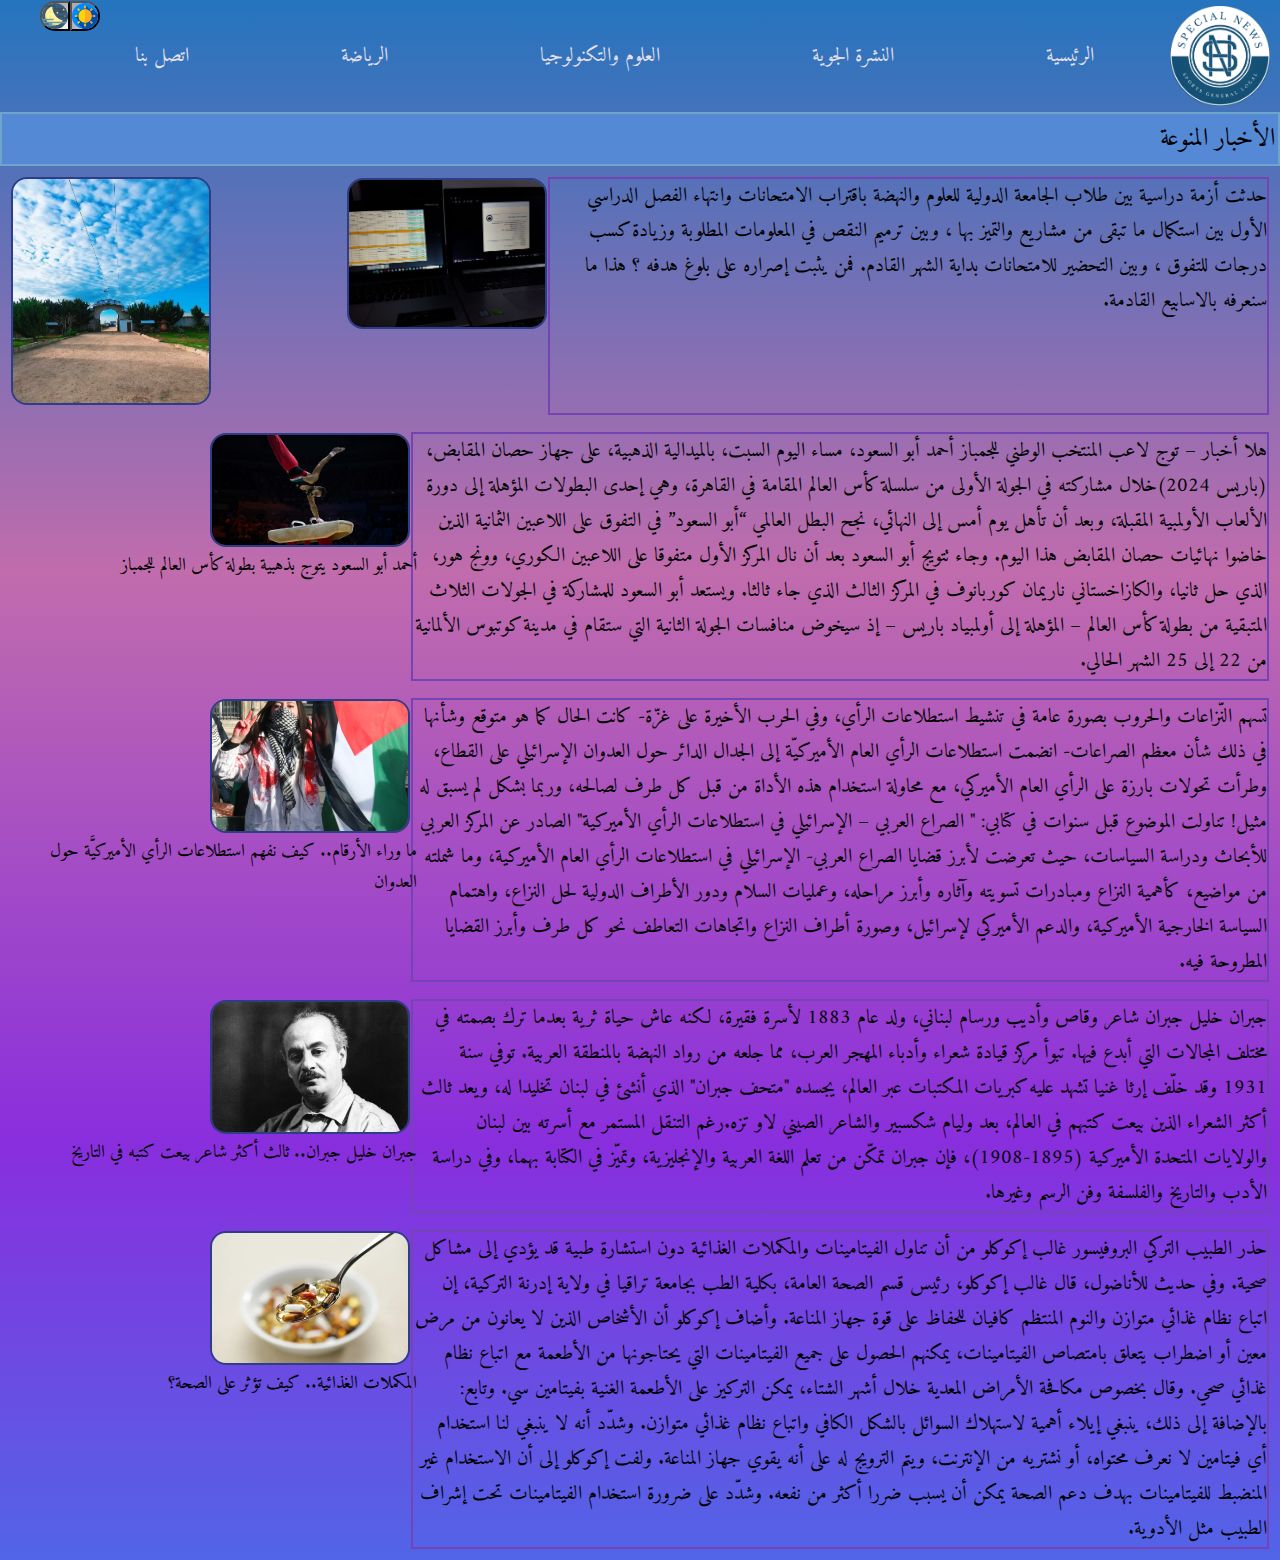
<file: index.html>
<!DOCTYPE html>
<html lang="ar" dir="rtl">
  <head>
    <meta charset="UTF-8" />
    <meta name="viewport" content="width=device-width, initial-scale=1.0" />
    <title>Document</title>
    <link rel="stylesheet" href="style.css" />
    <script src="sqr.js"></script>
  </head>
  <body>
    <button id="b2" onclick="enableDarkMode()">
      <img src="img/moon.svg" alt="" />
    </button>
    <button id="b1" onclick="disableDarkMode()">
      <img src="img/sun.svg" alt="" />
    </button>
    <header>
      <img src="img/aaa.png" alt="" id="header" />
      <ul class="mee active">
        <li class="m"><a href="index.html" class="link">الرئيسية</a></li>
        <li class="m"><a href="man2.html" class="link">النشرة الجوية</a></li>
        <li class="m">  <a href="man3.html" class="link">العلوم والتكنولوجيا</a> </li>
        <li class="m"><a href="man1.html" class="link"> الرياضة</a></li>
        <li class="m"><a href="man4.html" class="link">اتصل بنا</a></li>
      </ul>
    </header>
    <div class="menu">الأخبار المنوعة</div>
    <div class="con">
      <div class="text">
        حدثت أزمة دراسية بين طلاب الجامعة الدولية للعلوم والنهضة باقتراب
        الامتحانات وانتهاء الفصل الدراسي الأول بين استكمال ما تبقى من مشاريع
        والتميز بها ، وبين ترميم النقص في المعلومات المطلوبة وزيادة كسب درجات
        للتفوق ، وبين التحضير للامتحانات بداية الشهر القادم. فمن يثبت إصراره على
        بلوغ هدفه ؟ هذا ما سنعرفه بالاسابيع القادمة.
      </div>
      <div class="mmm">
        <img src="img/ccc.jpg" class="image" />
      </div>
      <div><img src="img/ss.jpg" class="image" /></div>
    </div>
    <div class="con">
        <div class="text">
          هلا أخبار – توج لاعب المنتخب الوطني للجمباز أحمد أبو السعود، مساء اليوم السبت، بالميدالية الذهبية، على جهاز حصان المقابض،
           (باريس 2024)خلال مشاركته في الجولة الأولى من سلسلة كأس العالم المقامة في القاهرة، وهي إحدى البطولات المؤهلة إلى دورة الألعاب الأولمبية المقبلة، وبعد أن تأهل يوم أمس إلى النهائي، نجح البطل العالمي “أبو السعود” في التفوق على اللاعبين الثمانية الذين خاضوا نهائيات حصان المقابض هذا اليوم. وجاء تتويج أبو السعود بعد أن نال المركز الأول متفوقا على اللاعبين الكوري، وونج هور، الذي حل ثانيا، والكازاخستاني ناريمان كوربانوف في المركز
            الثالث الذي جاء ثالثا. ويستعد أبو السعود للمشاركة في الجولات الثلاث المتبقية من بطولة كأس العالم – المؤهلة إلى 
           أولمبياد باريس – إذ سيخوض منافسات الجولة الثانية التي ستقام في مدينة كوتبوس الألمانية من 22 إلى 25 الشهر الحالي.
           </div>
           <div class="mmm">
            <img src="img/abb.jpeg" class="image" />
            <p>أحمد أبو السعود يتوج بذهبية بطولة كأس العالم للجمباز</p>
          </div></div>
          <div class="con">
            <div class="text">تسهم النّزاعات والحروب بصورة عامة في تنشيط استطلاعات الرأي، وفي الحرب الأخيرة على غزّة- كانت الحال كما هو متوقع وشأنها
               في ذلك شأن معظم الصراعات- انضمت استطلاعات الرأي العام الأميركيّة إلى الجدال الدائر حول العدوان الإسرائيلي على القطاع، وطرأت تحولات بارزة
               على الرأي العام الأميركي، مع محاولة استخدام هذه الأداة من قبل كل طرف لصالحه، وربما بشكل لم يسبق له مثيل!
               تناولت الموضوع قبل سنوات في كتابي: " الصراع العربي – الإسرائيلي في استطلاعات الرأي الأميركية" الصادر عن المركز العربي للأبحاث ودراسة السياسات، حيث تعرضت لأبرز قضايا الصراع
                العربي- الإسرائيلي في استطلاعات الرأي العام الأميركية، وما شملته من مواضيع، كأهمية النزاع ومبادرات تسويته وآثاره وأبرز مراحله، وعمليات السلام ودور الأطراف الدولية لحل النزاع،
                واهتمام السياسة الخارجية الأميركية، والدعم الأميركي لإسرائيل، وصورة أطراف النزاع واتجاهات التعاطف نحو كل طرف وأبرز القضايا المطروحة فيه.

            </div>  
            <div class="mmm">
            <img src="img/hhh.webp" class="image" />
              <p>ما وراء الأرقام.. كيف نفهم استطلاعات الرأي الأميركيَّة حول العدوان</p>
          </div> </div>
          <div class="con">
            <div class="text">جبران خليل جبران شاعر وقاص وأديب ورسام لبناني، ولد عام 1883 لأسرة فقيرة، لكنه عاش حياة ثرية بعدما ترك بصمته في 
              مختلف المجالات التي أبدع فيها. تبوأ مركز قيادة شعراء وأدباء المهجر العرب، مما جلعه من رواد النهضة بالمنطقة العربية. توفي سنة
               1931 وقد خلّف إرثا غنيا تشهد عليه كبريات المكتبات عبر العالم، يجسده "متحف جبران" الذي أنشئ في لبنان   تخليدا له، ويعد ثالث أكثر الشعراء الذين
                بيعت كتبهم في العالم، بعد وليام
                 شكسبير والشاعر الصيني لاو تزه.رغم التنقل المستمر مع أسرته بين لبنان والولايات المتحدة الأميركية (1895-1908)، 
                 فإن جبران تمكّن من تعلم اللغة العربية والإنجليزية، وتميّز في الكتابة بهما، وفي دراسة الأدب والتاريخ والفلسفة وفن الرسم وغيرها.
            </div>  
            <div class="mmm">
            <img src="img/cmm.webp" class="image" />
              <p>جبران خليل جبران.. ثالث أكثر شاعر بيعت كتبه في التاريخ</p>
          </div> </div>  <div class="con">
            <div class="text">حذر الطبيب التركي البروفيسور غالب إكوكلو من أن تناول الفيتامينات والمكملات الغذائية دون استشارة طبية قد يؤدي إلى مشاكل صحية.
              وفي حديث للأناضول، قال غالب إكوكلو، رئيس قسم الصحة العامة، بكلية الطب بجامعة تراقيا في ولاية إدرنة التركية، إن اتباع نظام غذائي متوازن والنوم المنتظم كافيان للحفاظ على قوة جهاز المناعة.
              وأضاف إكوكلو أن الأشخاص الذين لا يعانون من مرض معين أو اضطراب يتعلق بامتصاص الفيتامينات، يمكنهم الحصول على جميع الفيتامينات التي يحتاجونها من الأطعمة مع اتباع نظام غذائي صحي.
              وقال بخصوص مكافحة الأمراض المعدية خلال أشهر الشتاء، يمكن التركيز على الأطعمة الغنية بفيتامين سي.
              وتابع: بالإضافة إلى ذلك، ينبغي إيلاء أهمية لاستهلاك السوائل بالشكل الكافي واتباع نظام غذائي متوازن.
              وشدّد أنه لا ينبغي لنا استخدام أي فيتامين لا نعرف محتواه، أو نشتريه من الإنترنت، ويتم الترويج له على أنه يقوي جهاز المناعة.
              ولفت إكوكلو إلى أن الاستخدام غير المنضبط للفيتامينات بهدف دعم الصحة يمكن أن يسبب ضررا أكثر من نفعه.
              وشدّد على ضرورة استخدام الفيتامينات تحت إشراف الطبيب مثل الأدوية.
            </div>  
            <div class="mmm">
            <img src="img/rrrr.webp" class="image" />
              <p>المكملات الغذائية.. كيف تؤثر على الصحة؟</p>
          </div> </div>
  </body>
</html>
</file>
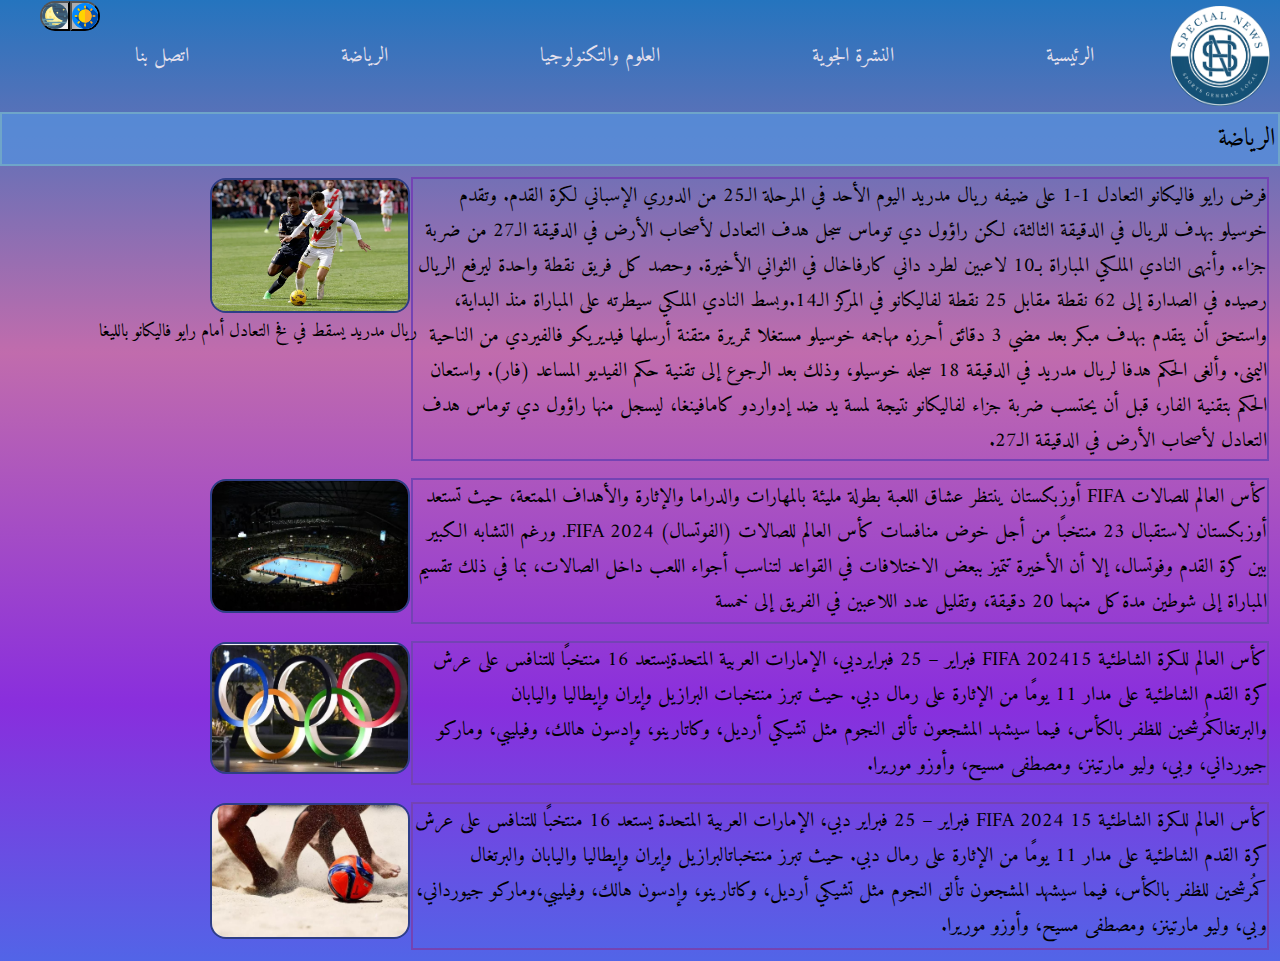
<file: man1.html>
<!DOCTYPE html>
<html lang="ar" dir="rtl">

<head>
    <meta charset="UTF-8">
    <meta name="viewport" content="width=device-width, initial-scale=1.0">
    <title>Document</title>
    <link rel="stylesheet" href="style.css">
    <script src="sqr.js"></script>
</head>

<body>
    <button id="b2" onclick="enableDarkMode()"><img src="img/moon.svg" alt=""></button>
    <button id="b1" onclick="disableDarkMode()"><img src="img/sun.svg" alt=""></button>
    <header>
        <img src="img/aaa.png" alt="" id="header">
        <ul class="mee">
            <li class="m"><a href="index.html" class="link">الرئيسية</a></li>
            <li class="m"><a href="man2.html" class="link">النشرة الجوية</a></li>
            <li class="m"><a href="man3.html" class="link">العلوم والتكنولوجيا</a></li>
            <li class="m"><a href="man1.html" class="link">الرياضة</a></li>
            <li class="m"><a href="man4.html" class="link">اتصل بنا</a></li>
        </ul>
    </header>
    <div class="menu"> الرياضة</div>
    <div class="con">
        <div class="text"> فرض رايو فاليكانو التعادل 1-1 على ضيفه ريال مدريد اليوم الأحد في المرحلة الـ25 من الدوري
            الإسباني لكرة القدم.
            وتقدم خوسيلو بهدف للريال في الدقيقة الثالثة، لكن راؤول دي توماس سجل هدف التعادل لأصحاب الأرض في الدقيقة
            الـ27 من ضربة جزاء.
            وأنهى النادي الملكي المباراة بـ10 لاعبين لطرد داني كارفاخال في الثواني الأخيرة.
            وحصد كل فريق نقطة واحدة ليرفع الريال رصيده في الصدارة إلى 62 نقطة مقابل 25 نقطة لفاليكانو في المركز
            الـ14.وبسط النادي الملكي سيطرته
            على المباراة منذ البداية، واستحق أن يتقدم بهدف مبكر بعد مضي 3 دقائق أحرزه مهاجمه خوسيلو مستغلا تمريرة متقنة
            أرسلها فيديريكو فالفيردي من الناحية اليمنى.
            وألغى الحكم هدفا لريال مدريد في الدقيقة 18 سجله خوسيلو، وذلك بعد الرجوع إلى تقنية حكم الفيديو المساعد (فار).
            واستعان الحكم بتقنية الفار، قبل أن يحتسب ضربة جزاء لفاليكانو نتيجة لمسة يد ضد إدواردو كامافينغا، ليسجل منها
            راؤول دي توماس هدف التعادل لأصحاب الأرض في الدقيقة الـ27.
        </div>
        <div class="mmm"><img src="img/ry.webp" class="image">
            <p> ريال مدريد يسقط في فخ التعادل أمام رايو فاليكانو بالليغا</p>
        </div>
    </div>
    <div class="con">
        <div class="text">
            كأس العالم للصالات FIFA أوزبكستان ينتظر عشاق اللعبة بطولة مليئة بالمهارات والدراما والإثارة والأهداف
            الممتعة، حيث تستعد أوزبكستان لاستقبال 23 منتخبًا من أجل خوض منافسات كأس العالم للصالات (الفوتسال) FIFA 2024.
            ورغم التشابه الكبير بين كرة القدم وفوتسال، إلا أن الأخيرة تتميز ببعض الاختلافات في القواعد لتناسب أجواء
            اللعب داخل الصالات، بما في ذلك تقسيم المباراة إلى شوطين مدة كل
            منهما 20 دقيقة، وتقليل عدد اللاعبين في الفريق إلى خمسة
        </div>
        <div class="mmm"><img src="img/n1.jpg" class="image"></div>
    </div>
    <div class="con">
        <div class="text">
            كأس العالم للكرة الشاطئية FIFA 202415 فبراير – 25 فبرايردبي، الإمارات العربية المتحدةيستعد 16 منتخبًا
            للتنافس على عرش كرة القدم الشاطئية على مدار 11 يومًا من
            الإثارة على رمال دبي. حيث تبرز منتخبات البرازيل وإيران وإيطاليا واليابان والبرتغالكمُرشحين للظفر بالكأس،
            فيما سيشهد المشجعون تألق النجوم مثل تشيكي أرديل، وكاتارينو،
            وإدسون هالك، وفيليبي، وماركو جيورداني، وبي، وليو مارتينز، ومصطفى مسيح، وأوزو موريرا.
        </div>
        <div class="mmm"><img src="img/n3.jpg" class="image"></div>
    </div>

    <div class="con">
        <div class="text">
            كأس العالم للكرة الشاطئية FIFA 2024 15 فبراير – 25 فبراير دبي، الإمارات العربية المتحدة يستعد 16 منتخبًا
            للتنافس على عرش كرة
            القدم الشاطئية على مدار 11 يومًا من الإثارة على رمال دبي. حيث تبرز منتخباتالبرازيل وإيران وإيطاليا واليابان
            والبرتغال كمُرشحين للظفر بالكأس، فيما سيشهد
            المشجعون تألق النجوم مثل تشيكي أرديل، وكاتارينو، وإدسون هالك، وفيليبي،وماركو جيورداني، وبي، وليو مارتينز،
            ومصطفى مسيح، وأوزو موريرا.
        </div>
        <div class="mmm"><img src="img/n2.jpg" class="image"></div>
    </div>


</body>

</html>
</file>
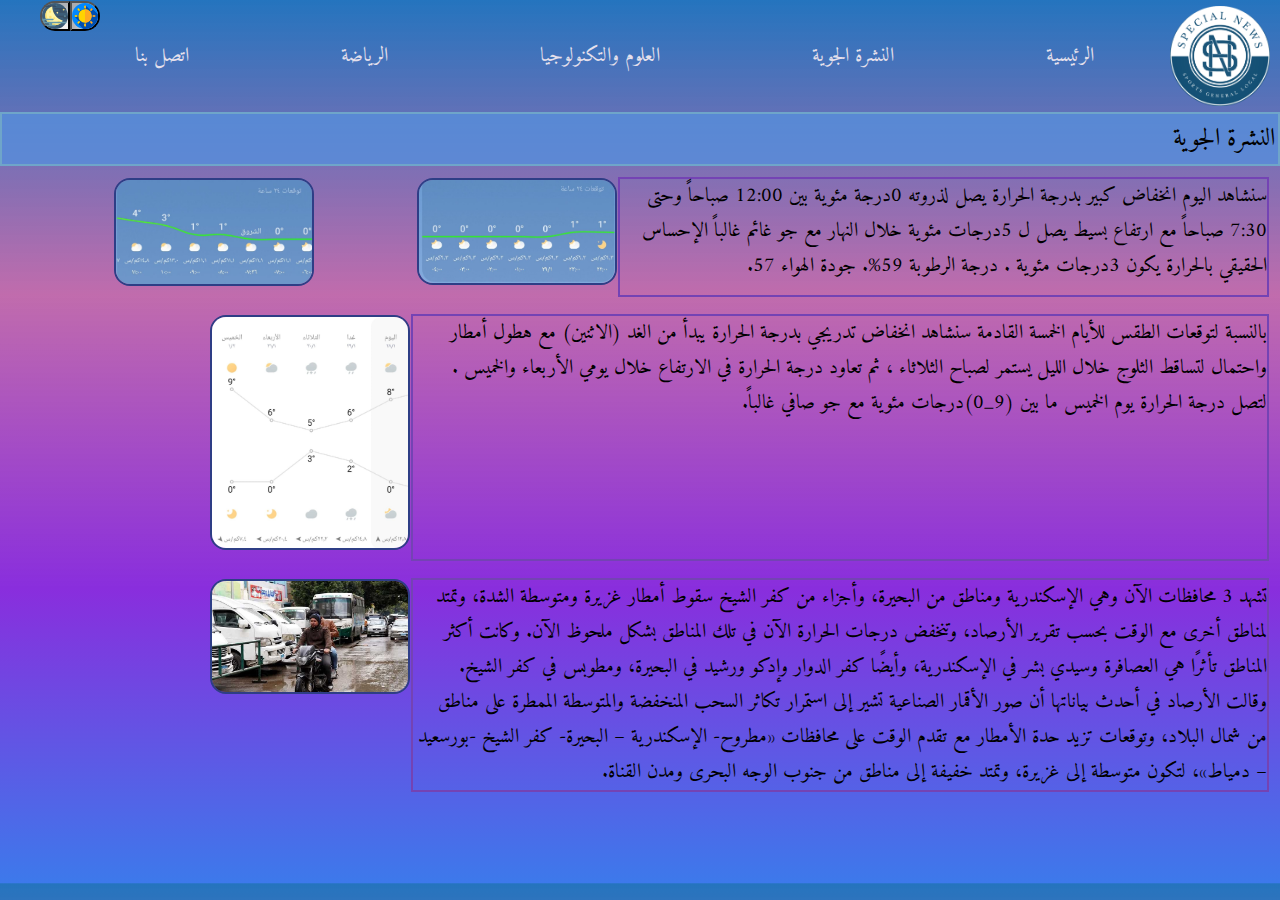
<file: man2.html>
<!DOCTYPE html>
<html lang="ar" dir="rtl">

<head>
  <meta charset="UTF-8" />
  <meta name="viewport" content="width=device-width, initial-scale=1.0" />
  <title>Document</title>
  <link rel="stylesheet" href="style.css" />
  <script src="sqr.js"></script>
</head>

<body>
  <button id="b2" onclick="enableDarkMode()">
    <img src="img/moon.svg" alt="" />
  </button>
  <button id="b1" onclick="disableDarkMode()">
    <img src="img/sun.svg" alt="" />
  </button>
  <header>
    <img src="img/aaa.png" alt="" id="header" />
    <ul class="mee">
      <li class="m"><a href="index.html" class="link">الرئيسية</a></li>
      <li class="m"><a href="man2.html" class="link">النشرة الجوية</a></li>
      <li class="m"> <a href="man3.html" class="link">العلوم والتكنولوجيا</a></li>
      <li class="m"><a href="man1.html" class="link">الرياضة</a></li>
      <li class="m"><a href="man4.html" class="link">اتصل بنا</a></li>
    </ul>
  </header>
  <div class="menu">النشرة الجوية</div>
  <div class="con">
    <div class="text">
      سنشاهد اليوم انخفاض كبير بدرجة الحرارة يصل لذروته 0درجة مئوية بين 12:00
      صباحاً وحتى 7:30 صباحاً مع ارتفاع بسيط يصل ل 5درجات مئوية خلال النهار مع
      جو غائم غالباً الإحساس الحقيقي بالحرارة يكون 3درجات مئوية . درجة الرطوبة
      59%. جودة الهواء 57.
    </div>
    <div class="mmm"><img src="img/ph.jpg" class="image" /></div>
    <div class="mmm"><img src="img/ph2.jpg" class="image" /></div>
  </div>
  <div class="con">
    <div class="text">
      بالنسبة لتوقعات الطقس للأيام الخمسة القادمة سنشاهد انخفاض تدريجي بدرجة
      الحرارة يبدأ من الغد (الاثنين) مع هطول أمطار واحتمال لتساقط الثلوج خلال
      الليل يستمر لصباح الثلاثاء ، ثم تعاود درجة الحرارة في الارتفاع خلال يومي
      الأربعاء والخميس . لتصل درجة الحرارة يوم الخميس ما بين (9_0)درجات مئوية
      مع جو صافي غالباً.
    </div>
    <div class="mmm"><img src="img/ph3.jpg" class="image" /></div>
  </div>
  <div class="con">
    <div class="text"> تشهد 3 محافظات الآن وهي الإسكندرية ومناطق من البحيرة، وأجزاء من كفر الشيخ سقوط أمطار غزيرة
      ومتوسطة الشدة، وتمتد لمناطق أخرى مع الوقت بحسب تقرير الأرصاد، وتنخفض درجات الحرارة الآن في تلك المناطق بشكل ملحوظ
      الآن.
      وكانت أكثر المناطق تأثرًا هي العصافرة وسيدي بشر في الإسكندرية، وأيضًا كفر الدوار وإدكو ورشيد في البحيرة، ومطوبس في
      كفر الشيخ.
      وقالت الأرصاد في أحدث بياناتها أن صور الأقمار الصناعية تشير إلى استمرار تكاثر السحب المنخفضة
      والمتوسطة الممطرة على مناطق من شمال البلاد، وتوقعات تزيد حدة الأمطار مع تقدم الوقت على محافظات «مطروح- الإسكندرية
      – البحيرة- كفر الشيخ -بورسعيد – دمياط»،
      لتكون متوسطة إلى غزيرة، وتمتد خفيفة إلى مناطق من جنوب الوجه البحرى ومدن القناة.
    </div>
    <div class="mmm"><img src="img/yy.jpg" class="image" /></div>
  </div>
</body>

</html>
</file>
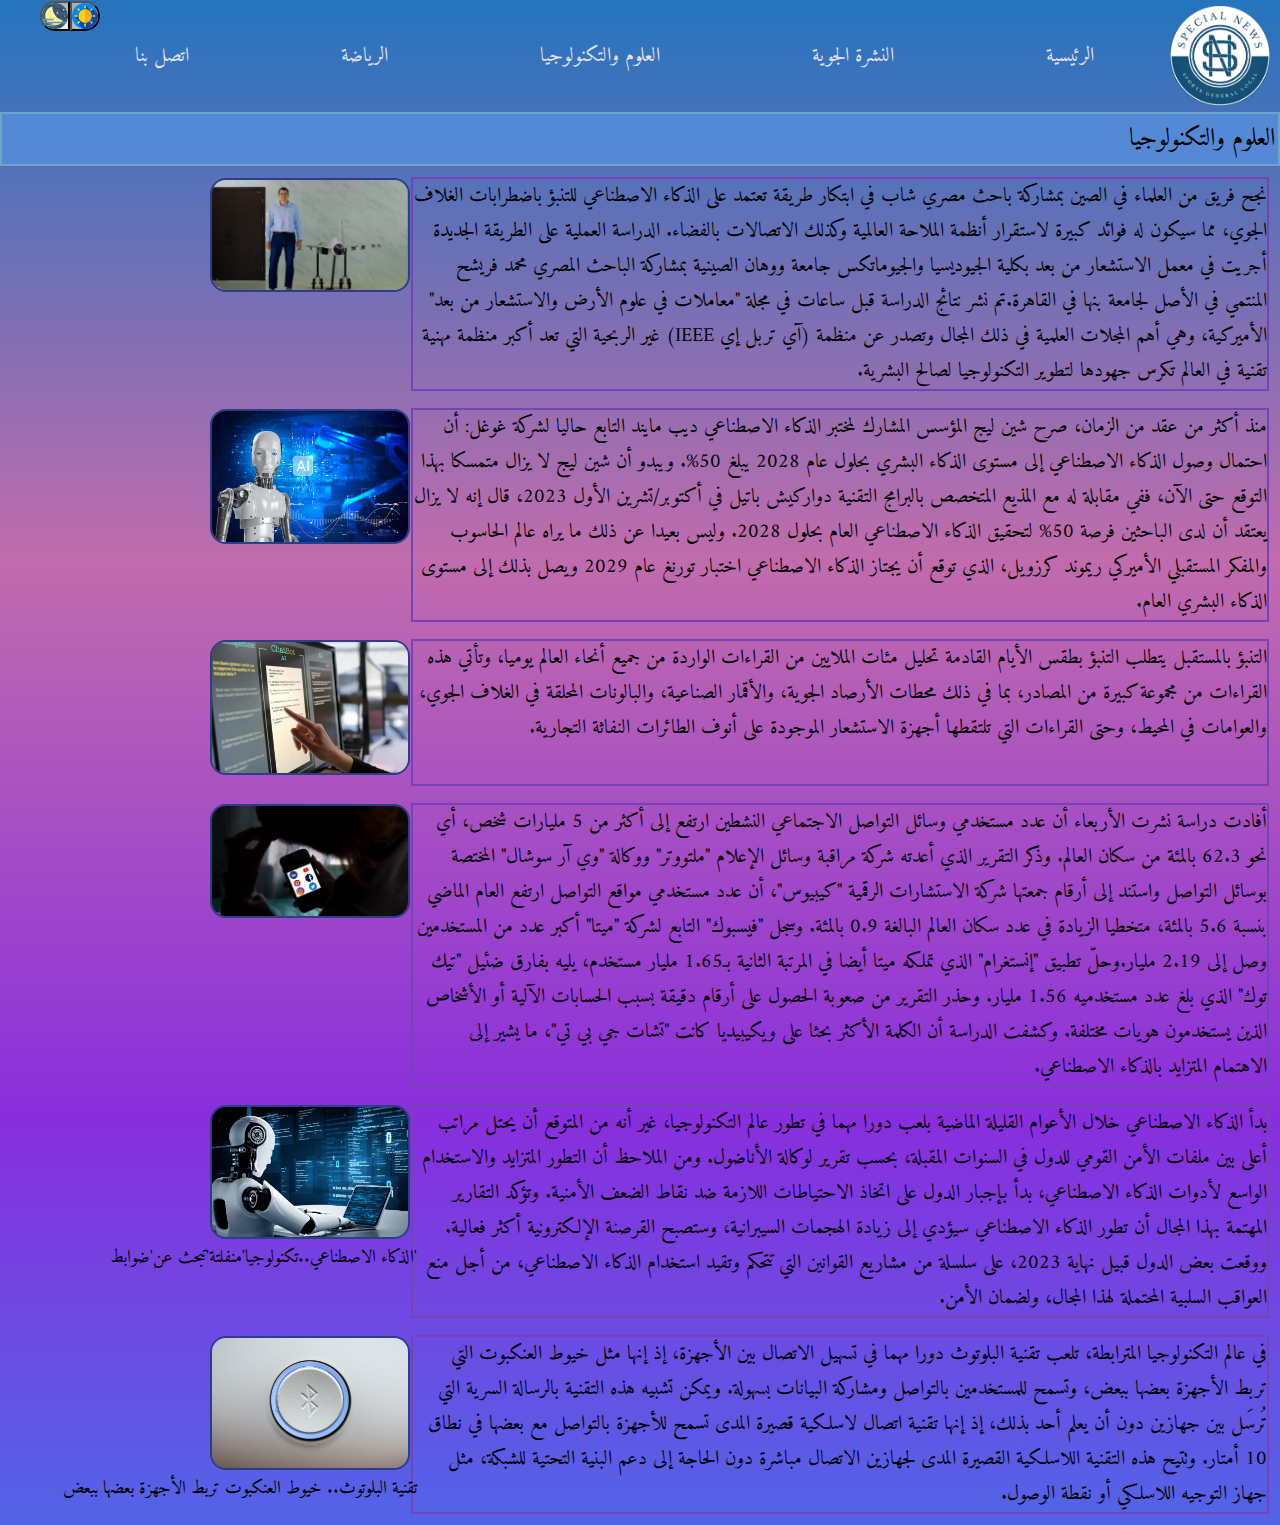
<file: man3.html>
<!DOCTYPE html>
<html lang="ar" dir="rtl">

<head>
    <meta charset="UTF-8">
    <meta name="viewport" content="width=device-width, initial-scale=1.0">
    <title>Document</title>
    <link rel="stylesheet" href="style.css">
    <script src="sqr.js"></script>
</head>

<body>
    <button id="b2" onclick="enableDarkMode()"><img src="img/moon.svg" alt=""></button>
    <button id="b1" onclick="disableDarkMode()"><img src="img/sun.svg" alt=""></button>
    <header>
        <img src="img/aaa.png" alt="" id="header">
        <ul class="mee">
            <li class="m"><a href="index.html" class="link">الرئيسية</a></li>
            <li class="m"><a href="man2.html" class="link">النشرة الجوية</a></li>
            <li class="m"><a href="man3.html" class="link">العلوم والتكنولوجيا</a></li>
            <li class="m"><a href="man1.html" class="link">الرياضة</a></li>
            <li class="m"><a href="man4.html" class="link">اتصل بنا</a></li>
        </ul>
    </header>
    <div class="menu">العلوم والتكنولوجيا</div>
    <div class="con">
        <div class="text" style="font-size: 20px;">
            نجح فريق من العلماء في الصين بمشاركة باحث مصري شاب في ابتكار طريقة تعتمد على الذكاء الاصطناعي للتنبؤ
            باضطرابات الغلاف الجوي،
            مما سيكون له فوائد كبيرة لاستقرار أنظمة الملاحة العالمية وكذلك الاتصالات بالفضاء.
            الدراسة العملية على الطريقة الجديدة أجريت في معمل الاستشعار من بعد بكلية الجيوديسيا والجيوماتكس جامعة
            ووهان الصينية بمشاركة الباحث المصري محمد فريشح المنتمي في الأصل لجامعة بنها في القاهرة.تم نشر نتائج الدراسة
            قبل ساعات في مجلة
            "معاملات في علوم الأرض والاستشعار من بعد" الأميركية، وهي أهم المجلات العلمية في ذلك المجال وتصدر عن منظمة
            (آي تربل إي IEEE) غير الربحية التي تعد أكبر منظمة مهنية تقنية في
            العالم تكرس جهودها لتطوير التكنولوجيا لصالح البشرية.
        </div>
        <div class="mmm"><img src="img/aa1.webp" class="image"></div>
    </div>
    <div class="con">
        <div class="text">منذ أكثر من عقد من الزمان، صرح شين ليج المؤسس المشارك لمختبر الذكاء الاصطناعي ديب مايند التابع
            حاليا لشركة غوغل:
            أن احتمال وصول الذكاء الاصطناعي إلى مستوى الذكاء البشري بحلول عام 2028 يبلغ 50%.
            ويبدو أن شين ليج لا يزال متمسكا بهذا التوقع حتى الآن، ففي مقابلة له مع المذيع المتخصص بالبرامج التقنية
            دواركيش باتيل في أكتوبر/تشرين الأول 2023،
            قال إنه لا يزال يعتقد أن لدى الباحثين فرصة 50% لتحقيق الذكاء الاصطناعي العام بحلول 2028.
            وليس بعيدا عن ذلك ما يراه عالم الحاسوب
            والمفكر المستقبلي الأميركي ريموند كرزويل، الذي توقع أن يجتاز الذكاء الاصطناعي اختبار تورنغ عام 2029 ويصل
            بذلك إلى مستوى الذكاء البشري العام.
        </div>
        <div class="mmm"><img src="img/aa2.webp" class="image"></div>
    </div>
    <div class="con">
        <div class="text">
            التنبؤ بالمستقبل يتطلب التنبؤ بطقس الأيام القادمة تحليل مئات الملايين من
            القراءات الواردة من جميع أنحاء العالم يوميا، وتأتي هذه القراءات من مجموعة كبيرة من المصادر، بما في ذلك محطات
            الأرصاد الجوية، والأقمار الصناعية، والبالونات المحلقة في الغلاف الجوي، والعوامات في المحيط،
            وحتى القراءات التي تلتقطها أجهزة الاستشعار الموجودة على أنوف الطائرات النفاثة التجارية.
        </div>
        <div class="mmm"><img src="img/aa3.webp" class="image"></div>
    </div>
    <div class="con">
        <div class="text">أفادت دراسة نشرت الأربعاء أن عدد مستخدمي وسائل التواصل الاجتماعي النشطين ارتفع إلى أكثر من 5
            مليارات شخص، أي نحو 62.3 بالمئة من سكان العالم.
            وذكر التقرير الذي أعدته شركة مراقبة وسائل الإعلام "ملتووتر" ووكالة "وي آر سوشال" المختصة بوسائل التواصل
            واستند إلى أرقام جمعتها شركة الاستشارات الرقمية "كيبيوس"، أن عدد مستخدمي مواقع التواصل ارتفع العام الماضي
            بنسبة 5.6 بالمئة، متخطيا الزيادة في عدد سكان العالم البالغة 0.9 بالمئة.
            وسجل "فيسبوك" التابع لشركة "ميتا" أكبر عدد من المستخدمين وصل إلى 2.19 مليار.وحلّ تطبيق "إنستغرام" الذي تملكه
            ميتا أيضا في المرتبة الثانية بـ1.65 مليار مستخدم، يليه بفارق ضئيل "تيك توك" الذي بلغ عدد مستخدميه 1.56
            مليار.
            وحذر التقرير من صعوبة الحصول على أرقام دقيقة بسبب الحسابات الآلية أو الأشخاص الذين يستخدمون هويات مختلفة.
            وكشفت الدراسة أن الكلمة الأكثر بحثا على ويكيبيديا كانت "تشات جي بي تي"، ما يشير إلى الاهتمام المتزايد
            بالذكاء الاصطناعي.
        </div>
        <div class="mmm"><img src="img/zz.webp" class="image"></div>
    </div>
    <div class="con">
        <div class="text">
            بدأ الذكاء الاصطناعي خلال الأعوام القليلة الماضية بلعب دورا مهما في تطور عالم التكنولوجيا، غير أنه من
            المتوقع أن يحتل مراتب أعلى بين ملفات الأمن القومي للدول في السنوات المقبلة، بحسب تقرير لوكالة الأناضول.
            ومن الملاحظ أن التطور المتزايد والاستخدام الواسع لأدوات الذكاء الاصطناعي، بدأ بإجبار الدول على اتخاذ
            الاحتياطات اللازمة ضد نقاط الضعف الأمنية.
            وتؤكد التقارير المهتمة بهذا المجال أن تطور الذكاء الاصطناعي سيؤدي إلى زيادة الهجمات السيبرانية، وستصبح
            القرصنة الإلكترونية أكثر فعالية.
            ووقعت بعض الدول قبيل نهاية 2023، على سلسلة من مشاريع القوانين التي تتحكم وتقيد استخدام الذكاء الاصطناعي، من
            أجل منع العواقب السلبية المحتملة لهذا المجال، ولضمان الأمن.
        </div>
        <div class="mmm"><img src="img/aaa4.webp" class="image">
            <p> 'الذكاء الاصطناعي..تكنولوجيا'منفلتة'تبحث عن'ضوابط</p>
        </div>
    </div>
    <div class="con">
        <div class="text"> في عالم التكنولوجيا المترابطة، تلعب تقنية البلوتوث دورا مهما في تسهيل الاتصال بين الأجهزة،
            إذ إنها مثل خيوط العنكبوت التي تربط الأجهزة بعضها ببعض، وتسمح للمستخدمين بالتواصل ومشاركة البيانات بسهولة.
            ويمكن تشبيه هذه التقنية بالرسالة السرية التي تُرسَل بين جهازين
            دون أن يعلم أحد بذلك، إذ إنها تقنية اتصال لاسلكية قصيرة المدى تسمح للأجهزة بالتواصل مع بعضها في نطاق 10
            أمتار.
            وتتيح هذه التقنية اللاسلكية القصيرة
            المدى لجهازين الاتصال مباشرة دون الحاجة إلى دعم البنية التحتية للشبكة، مثل جهاز التوجيه اللاسلكي أو نقطة
            الوصول.
        </div>
        <div class="mmm"><img src="img/tt.jpeg" class="image">
            <p>تقنية البلوتوث.. خيوط العنكبوت تربط الأجهزة بعضها ببعض</p>
        </div>
    </div>
</body>

</html>
</file>
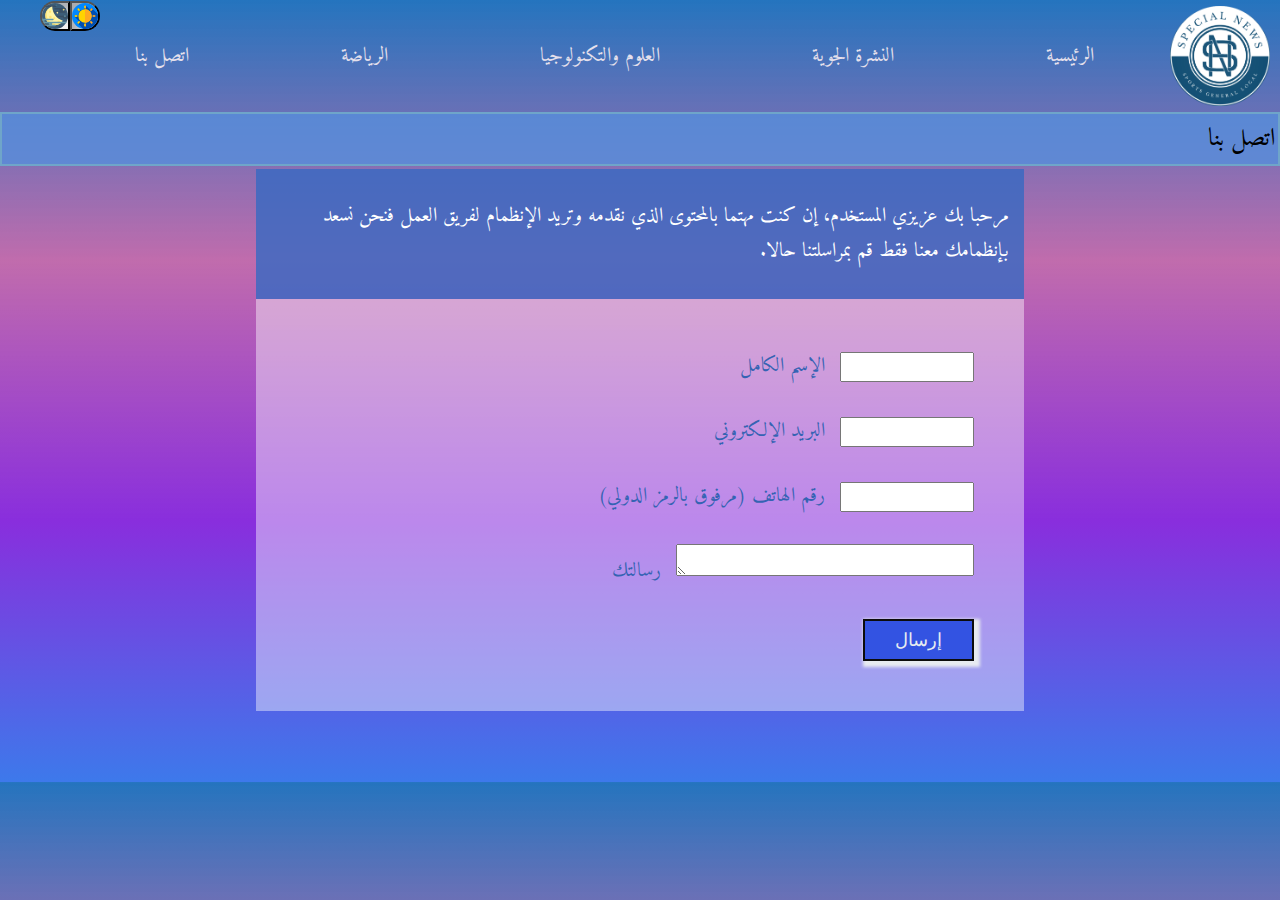
<file: man4.html>
<!DOCTYPE html>
<html lang="ar" dir="rtl">

<head>
    <meta charset="UTF-8">
    <meta name="viewport" content="width=device-width, initial-scale=1.0">
    <title>Document</title>
    <link rel="stylesheet" href="style.css">
    <script src="sqr.js"></script>
</head>

<body>
    <button id="b2" onclick="enableDarkMode()"><img src="img/moon.svg" alt=""></button>
    <button id="b1" onclick="disableDarkMode()"><img src="img/sun.svg" alt=""></button>
    <header>
        <img src="img/aaa.png" alt="" id="header" />
        <ul class="mee">
            <li class="m"><a href="index.html" class="link">الرئيسية</a></li>
            <li class="m"><a href="man2.html" class="link">النشرة الجوية</a></li>
            <li class="m">
                <a href="man3.html" class="link">العلوم والتكنولوجيا</a>
            </li>
            <li class="m"><a href="man1.html" class="link">الرياضة</a></li>
            <li class="m"><a href="man4.html" class="link">اتصل بنا</a></li>
        </ul>
    </header>
    <div class="menu">اتصل بنا</div>
    <div class="box">
        <div class="titel">
            مرحبا بك عزيزي المستخدم، إن كنت مهتما بالمحتوى الذي نقدمه وتريد الإنظمام لفريق العمل فنحن نسعد بإنظمامك معنا
            فقط قم بمراسلتنا حالا.</div>
        <form id="contact" name="contact-form">
            <div class="line">
                <input name="name" required="" type="text" value="" />
                <label class="textfield"> الإسم الكامل </label>
            </div>
            <div class="line">
                <input name="email" required="" type="text" value="" />
                <label class="textfield"> البريد الإلكتروني</label>
            </div>
            <div class="line">
                <input name="mobile" required="" type="text" value="" />
                <label class="textfield">رقم الهاتف (مرفوق بالرمز الدولي)</label>
            </div>
            <div class="line">
                <textarea cols="35" name="email-message" required="">        </textarea>
                <label class="textfield"> رسالتك </label>
            </div>
            <button class="butt" type="submit">
                إرسال </button>
        </form>
    </div>

</body>

</html>
</file>
<file: style.css>
@import url("https://fonts.googleapis.com/css2?family=Amiri:ital,wght@0,400;0,700;1,400;1,700&display=swap");

body {
  background: linear-gradient(#1369b9ec, #b14798cc, #892edd, #3d79eb);
  background-size: 100% 110%;
  animation: background1 ease-in-out;
}

body.dark-mode {
  background: linear-gradient(#303030, #303030);
  color: #ffffff;
}

header.dark-mode {
  padding: 6px 10px 3px 6px;
  display: flex;
  background: linear-gradient(#303030, #303030);
  align-items: center;
}

body {
  font-family: "Amiri", serif;
  font-weight: 400;
  font-style: normal;
}

#header {
  border: rgb(204, 204, 226);
  width: 100px;
  height: 100px;
  background-position: center;
  background-attachment: fixed;
}

header {
  padding: 6px 10px 3px 6px;
  display: flex;
  align-items: center;
}

header .mee {
  display: flex;
  list-style-type: none;
}

header .mee .m {
  padding: 0 1rem;
  color: rgb(255, 255, 255);
  font-size: 20px;
}

header .link {
  text-decoration: none;
  color: #e5e0ec;
  padding: 60px;
}

header .link:hover {
  color: #2e3e86;
}

.text {
  font-size: 20px;
  border: #7443b4 solid 2px;
  width: 1500px;
  height: 250px;
  float: right;
}

.menu {
  margin: 3px 0;
  border: #6fa5c9 solid 2px;
  padding: 3px 3px 3px 3px;
  background-color: #578edbce;
  font-size: 25px;
}

.mmm {
  padding: 5px 5px 5px 5px;
  width: 700px;
  height: 200px;
}

.image {
  width: 400px;
  height: 230px;
  border-radius: 1rem;
  border: #2e3e86 solid 2px;
}

.con {
  display: flex;
  margin: 5px;
  padding: 6px;
}

* {
  margin: 0;
  padding: 0;
  box-sizing: border-box;
}

#b1 {
  position: fixed;
  top: 1px;
  left: 70px;
  font-size: 18px;
  border-radius: 0px 66px 66px 0;
  width: 30px;
  height: 30px;
  outline: none;

  background-color: #f0edf1;
  box-shadow: inset 10px 10px 15px #a7aaaf, inset -10px -10px 15px #ffffff;
}

#b2 {
  position: fixed;
  top: 1px;
  left: 40px;
  font-size: 18px;
  border-radius: 66px 0px 0px 66px;
  width: 30px;
  height: 30px;
  outline: none;
  background-color: #f0edf1;
  box-shadow: inset 10px 10px 15px #a7aaaf, inset -10px -10px 15px #ffffff;
}
#b1:hover,
#b2:hover {
  color: rgb(86, 62, 173);
  box-shadow: 3px 3px 3px 3px;
}
html{
  -webkit-text-size-adjust: 100%;
}
@media screen and (max-width: 600px)  {
  body {
    max-width: 100%;

    .mmm {
      max-width: 100%;
      height: auto;
      padding: 1px;
     
    }

    .text {
      max-width: 100%;
      height: auto;
    }
  }

  div {
    max-width: 100%;
    height: auto;
  }

  .image {
    width: 200px;
    height: auto;
  }

  header .mee .m .link {
    font-size: 18px;
    padding: 8px;
  }
  #b1{
    right: 61%;
  }
  #b2{
    right: 66%;
  }
}
@media screen and (min-width: 400px) {
  body {
    max-width: 100%;

    .mmm {
      max-width: 100%;
      height: auto;
      padding: 1px;
    }

    .text {
      max-width: 100%;
      height: auto;
    }
  }

  div {
    max-width: 100%;
    height: auto;
  }

  .image {
    width: 200px;
    height: auto;
  }

  header .mee .m .link {
    font-size: 20px;
    padding: 60px;
  }
 
}


.img {
  border-radius: 1rem;
  width: 700px;
  height: auto;
}

p {
  font-size: 18px;
  margin: -7px;
}

.box {
  position: relative;
  background-color: rgba(255, 255, 255, 0.432);
  max-width: 60%;
  margin: 0 auto;
  padding: 0;
}

.box>.titel {
  position: relative;
  display: block;
  color: #fff;
  background: #0746b3a6;
  padding: 30px 15px;

  font-size: 20px;

}

#contact {
  position: relative;
  overflow: hidden;
  text-align: start;
  padding: 50px 50px;

}

.line {
  position: relative;
  display: block;
  margin: 0 0 30px;
}

.line input {
  width: 20%;
  height: 30px;
}

.line label {
  padding: 0 10px;
}

.line input[type="text"]:active {
  min-height: 20px;
  padding: 0 15px;
  margin: 0;
}

.line input[type="text"]:hover {
  color: #4444449c;
  box-shadow: 3px 3px 3px 3px;
}

.textfield {
  color: #3563b3;
  font-size: 20px;
}

.butt {
  font-size: 18px;
  box-shadow: 3px 3px 3px 3px;
  padding: 8px 30px 8px 30px;
  background-color: #3353e2;
  color: #e7ebf0;
  border: rgb(12, 12, 12) 2px solid;
}

button:hover {

  color: #3678cf;
}
</file>
